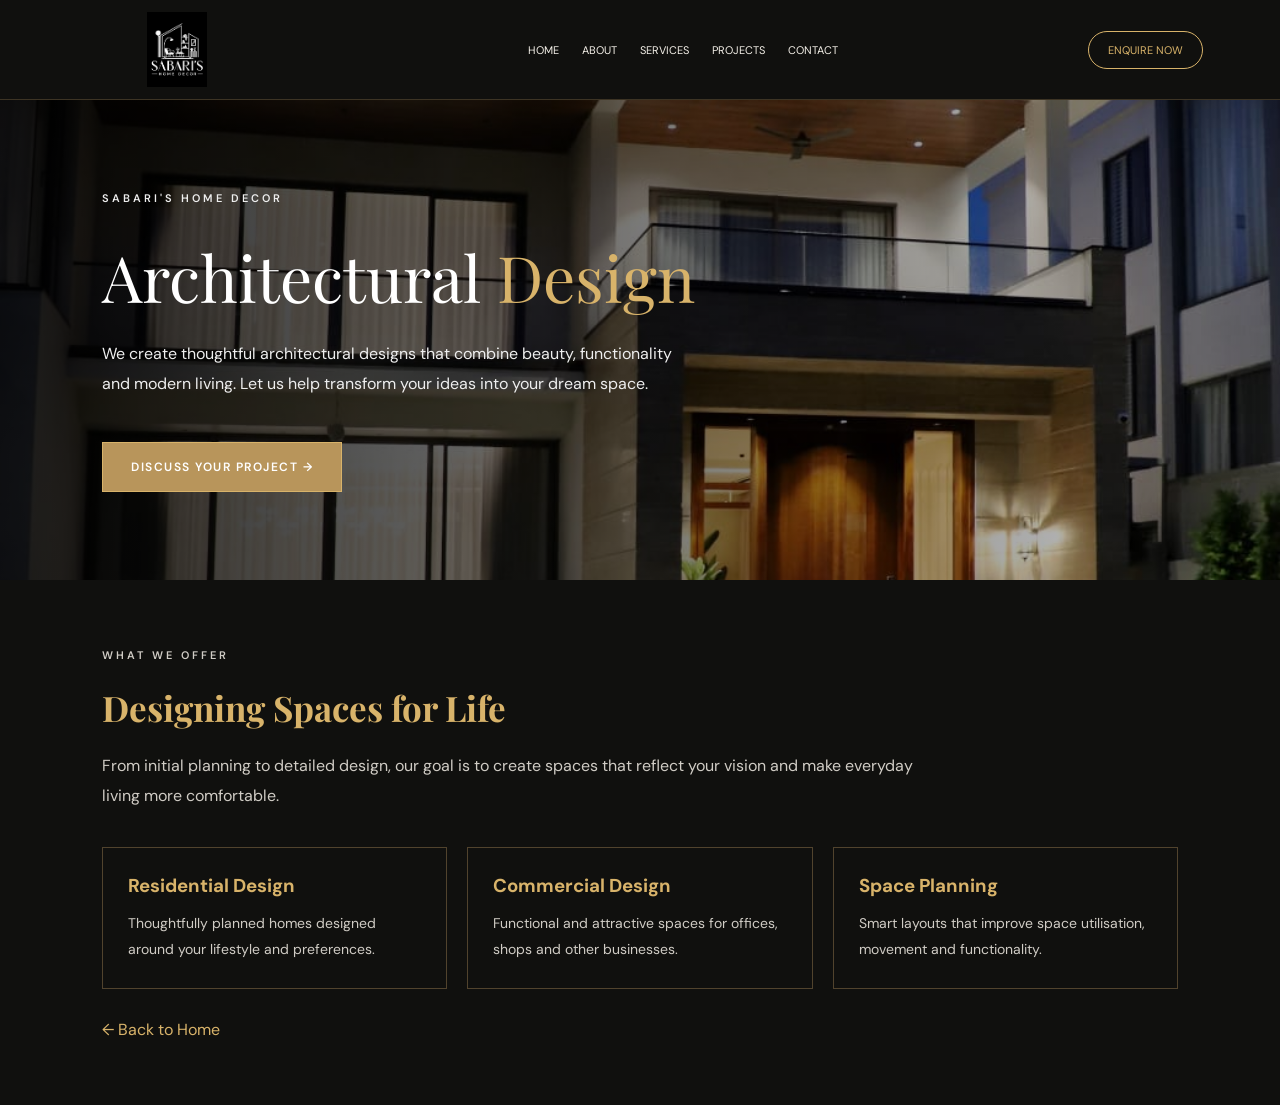
<file: architectural-design.html>
<!DOCTYPE html>
<html lang="en">
<head>
    <meta charset="UTF-8">
    <meta name="viewport" content="width=device-width, initial-scale=1.0">

    <title>Architectural Design | SABARI'S HOME DECOR</title>

    <link rel="stylesheet" href="style.css">

    <style>
        .architecture-page {
            background: #10100e;
            color: white;
            min-height: 100vh;
        }

        .architecture-hero {
            min-height: 480px;
            display: flex;
            align-items: center;
            padding: 70px 8%;

            background:
                linear-gradient(
                    90deg,
                    rgba(0,0,0,0.85),
                    rgba(0,0,0,0.2)
                ),
                url("images/hero.jpg") center / cover no-repeat;
        }

        .architecture-content {
            max-width: 600px;
        }

        .architecture-content h1 {
            font-family: 'Playfair Display', serif;
            font-size: clamp(38px, 5vw, 65px);
            font-weight: 400;
            margin: 20px 0;
        }

        .architecture-content h1 span {
            color: #d8b36a;
        }

        .architecture-content p {
            line-height: 1.9;
            color: #eee;
            margin-bottom: 25px;
        }

        .architecture-details {
            padding: 65px 8%;
        }

        .architecture-details h2 {
            color: #d8b36a;
            font-family: 'Playfair Display', serif;
            font-size: 35px;
            margin-bottom: 20px;
        }

        .architecture-details p {
            line-height: 1.9;
            color: #d0ccc5;
            max-width: 850px;
        }

        .architecture-list {
            display: grid;
            grid-template-columns: repeat(3, 1fr);
            gap: 20px;
            margin-top: 35px;
        }

        .architecture-item {
            border: 1px solid #51432d;
            padding: 25px;
        }

        .architecture-item h3 {
            color: #d8b36a;
            margin-bottom: 12px;
        }

        .architecture-item p {
            font-size: 14px;
        }

        .back-link {
            display: inline-block;
            margin-top: 30px;
            color: #d8b36a;
        }

        @media (max-width: 700px) {
            .architecture-list {
                grid-template-columns: 1fr;
            }
        }
    </style>
</head>

<body class="architecture-page">

    <header class="navbar">

        <a href="index.html" class="logo">
            <img src="images/logo.jpg"
                 alt="Sabari's Home Decor Logo">
        </a>

        <nav>
            <a href="index.html">Home</a>
            <a href="index.html#about">About</a>
            <a href="index.html#services">Services</a>
            <a href="index.html#projects">Projects</a>
            <a href="index.html#contact">Contact</a>
        </nav>

        <a href="index.html#contact" class="enquire-btn">
            Enquire Now
        </a>

    </header>

    <section class="architecture-hero">

        <div class="architecture-content">

            <p class="small-heading">
                SABARI'S HOME DECOR
            </p>

            <h1>
                Architectural <span>Design</span>
            </h1>

            <p>
                We create thoughtful architectural designs that
                combine beauty, functionality and modern living.
                Let us help transform your ideas into your dream space.
            </p>

            <a href="index.html#contact" class="gold-btn">
                DISCUSS YOUR PROJECT →
            </a>

        </div>

    </section>

    <section class="architecture-details">

        <p class="small-heading">WHAT WE OFFER</p>

        <h2>Designing Spaces for Life</h2>

        <p>
            From initial planning to detailed design, our goal is
            to create spaces that reflect your vision and make
            everyday living more comfortable.
        </p>

        <div class="architecture-list">

            <article class="architecture-item">
                <h3>Residential Design</h3>
                <p>
                    Thoughtfully planned homes designed around
                    your lifestyle and preferences.
                </p>
            </article>

            <article class="architecture-item">
                <h3>Commercial Design</h3>
                <p>
                    Functional and attractive spaces for offices,
                    shops and other businesses.
                </p>
            </article>

            <article class="architecture-item">
                <h3>Space Planning</h3>
                <p>
                    Smart layouts that improve space utilisation,
                    movement and functionality.
                </p>
            </article>

        </div>

        <a href="index.html" class="back-link">
            ← Back to Home
        </a>

    </section>

</body>
</html>
</file>
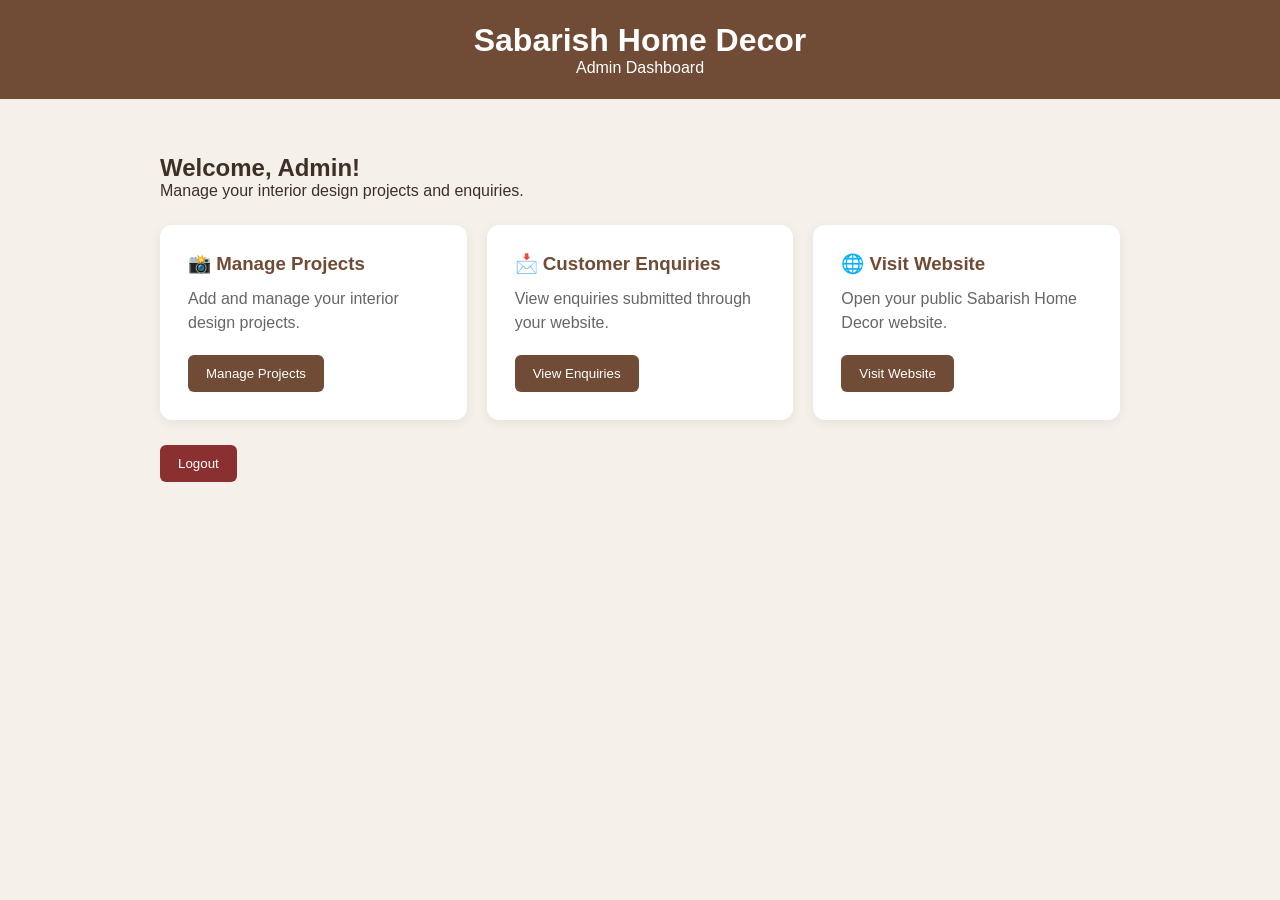
<file: admin/dashboard.html>
<!DOCTYPE html>
<html lang="en">
<head>
    <meta charset="UTF-8">
    <meta name="viewport" content="width=device-width, initial-scale=1.0">
    <title>Admin Dashboard | Sabarish Home Decor</title>

    <style>
        * {
            box-sizing: border-box;
            margin: 0;
            padding: 0;
        }

        body {
            font-family: Arial, sans-serif;
            background: #f5f0ea;
            color: #3d3027;
        }

        header {
            background: #704b35;
            color: white;
            padding: 22px;
            text-align: center;
        }

        .container {
            max-width: 1000px;
            margin: 35px auto;
            padding: 20px;
        }

        .welcome {
            margin-bottom: 25px;
        }

        .cards {
            display: grid;
            grid-template-columns: repeat(auto-fit, minmax(220px, 1fr));
            gap: 20px;
        }

        .card {
            background: white;
            padding: 28px;
            border-radius: 12px;
            box-shadow: 0 3px 12px #0001;
        }

        .card h3 {
            margin-bottom: 12px;
            color: #704b35;
        }

        .card p {
            margin-bottom: 20px;
            color: #666;
            line-height: 1.5;
        }

        button {
            background: #704b35;
            color: white;
            border: none;
            padding: 11px 18px;
            border-radius: 6px;
            cursor: pointer;
        }

        button:hover {
            background: #523522;
        }

        .logout {
            margin-top: 25px;
            background: #8b3030;
        }
    </style>
</head>

<body>

<header>
    <h1>Sabarish Home Decor</h1>
    <p>Admin Dashboard</p>
</header>

<div class="container">

    <div class="welcome">
        <h2>Welcome, Admin!</h2>
        <p>Manage your interior design projects and enquiries.</p>
    </div>

    <div class="cards">

        <div class="card">
            <h3>📸 Manage Projects</h3>
            <p>Add and manage your interior design projects.</p>
            <button onclick="openProjects()">Manage Projects</button>
        </div>

        <div class="card">
            <h3>📩 Customer Enquiries</h3>
            <p>View enquiries submitted through your website.</p>
            <button onclick="openEnquiries()">View Enquiries</button>
        </div>

        <div class="card">
            <h3>🌐 Visit Website</h3>
            <p>Open your public Sabarish Home Decor website.</p>
            <button onclick="visitWebsite()">Visit Website</button>
        </div>

    </div>

    <button class="logout" onclick="logout()">Logout</button>

</div>

<script>
    function openProjects() {
        window.location.href = "projects.html";
    }

    function openEnquiries() {
        window.location.href = "enquiries.html";
    }

    function visitWebsite() {
        window.open(
            "https://sabarishhome-decor.netlify.app/",
            "_blank"
        );
    }

    function logout() {
        window.location.href = "login.html";
    }
</script>

</body>
</html>
</file>
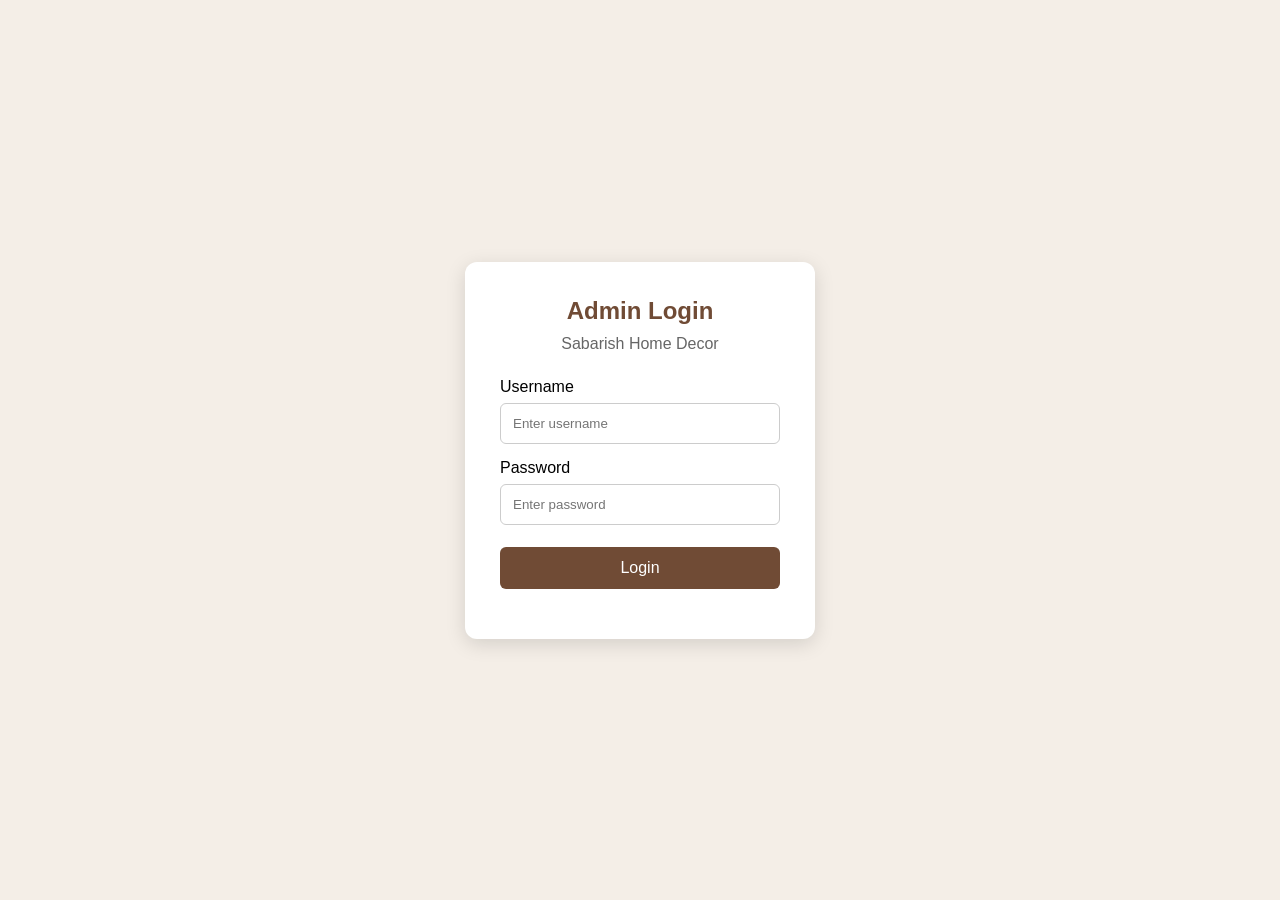
<file: admin/enquiries.html>
<!DOCTYPE html>
<html lang="en">
<head>
    <meta charset="UTF-8">
    <meta name="viewport" content="width=device-width, initial-scale=1.0">

    <title>Customer Enquiries | Sabarish Home Decor</title>

    <style>
        body {
            font-family: Arial, sans-serif;
            background: #f5f0ea;
            color: #3d3027;
            margin: 0;
        }

        header {
            background: #704b35;
            color: white;
            text-align: center;
            padding: 22px;
        }

        .container {
            max-width: 1000px;
            margin: 30px auto;
            padding: 20px;
            background: white;
            border-radius: 10px;
        }

        button {
            background: #704b35;
            color: white;
            padding: 10px 16px;
            border: none;
            border-radius: 5px;
            cursor: pointer;
            margin: 5px;
        }

        .back {
            background: #666;
        }

        #message {
            margin-top: 20px;
        }
    </style>
</head>

<body>

<header>
    <h1>Sabarish Home Decor</h1>
    <p>Customer Enquiries</p>
</header>

<div class="container">

    <h2>Customer Enquiries</h2>

    <p id="message">Loading customer enquiries...</p>

<div style="overflow-x: auto;">
    <table border="1" cellpadding="10"
           cellspacing="0"
           style="width:100%; border-collapse:collapse;">
        <thead>
            <tr>
                <th>ID</th>
                <th>Name</th>
                <th>Email</th>
                <th>Phone</th>
                <th>Service</th>
                <th>Message</th>
                <th>Actions</th>
            </tr>
        </thead>
        <tbody id="enquiryTableBody">
        </tbody>
    </table>
</div>

    <button onclick="loadEnquiries()">Refresh</button>

    <button class="back"
            onclick="window.location.href='dashboard.html'">
        Back to Dashboard
    </button>

</div>

<script>
    const API_URL =
    "https://sabarish-home-decor-backend1.onrender.com/api/contact";

    async function loadEnquiries() {
        const message = document.getElementById("message");
        const tableBody = document.getElementById("enquiryTableBody");

        message.textContent = "Loading customer enquiries...";
        tableBody.innerHTML = "";

        try {
            const username = sessionStorage.getItem("adminUsername");
const password = sessionStorage.getItem("adminPassword");

if (!username || !password) {
    alert("Please login again.");
    window.location.href = "login.html";
    return;
}

const response = await fetch(API_URL, {
    method: "GET",
    headers: {
        "Authorization": "Basic " + btoa(username + ":" + password)
    }
});
            if (!response.ok) {
                throw new Error("HTTP error: " + response.status);
            }

            const enquiries = await response.json();

            if (enquiries.length === 0) {
                message.textContent = "No customer enquiries found.";
                return;
            }

            enquiries.forEach(enquiry => {
    const row = document.createElement("tr");

    [
        enquiry.id,
        enquiry.name,
        enquiry.email,
        enquiry.phone,
        enquiry.service,
        enquiry.message
    ].forEach(value => {
        const cell = document.createElement("td");
        cell.textContent = value ?? "-";
        cell.style.padding = "10px";
        cell.style.border = "1px solid #ddd";
        row.appendChild(cell);
    });

    // Action column
    const actionCell = document.createElement("td");

    const deleteButton = document.createElement("button");
    deleteButton.textContent = "Delete";
    deleteButton.style.background = "#c0392b";

    deleteButton.onclick = async function () {
        const confirmDelete = confirm(
            "Delete enquiry ID " + enquiry.id + "?"
        );

        if (!confirmDelete) return;

        try {
            const username = sessionStorage.getItem("adminUsername");
            const password = sessionStorage.getItem("adminPassword");

            const response = await fetch(
                API_URL + "/" + enquiry.id,
                {
                    method: "DELETE",
                    headers: {
                        "Authorization": "Basic " +
                            btoa(username + ":" + password)
                    }
                }
            );

            if (!response.ok) {
                throw new Error("HTTP error: " + response.status);
            }

            alert("Enquiry deleted successfully!");
            loadEnquiries();

        } catch (error) {
            alert("Delete failed: " + error.message);
        }
    };

    actionCell.appendChild(deleteButton);
    actionCell.style.padding = "10px";
    actionCell.style.border = "1px solid #ddd";
    row.appendChild(actionCell);

    tableBody.appendChild(row);
});

            message.textContent =
                "Total enquiries: " + enquiries.length;

       } catch (error) {
    console.error("Error loading enquiries:", error);

    message.textContent =
        "Error: " + error.message;
}
    }

    loadEnquiries();
</script>

</body>
</html>
</file>
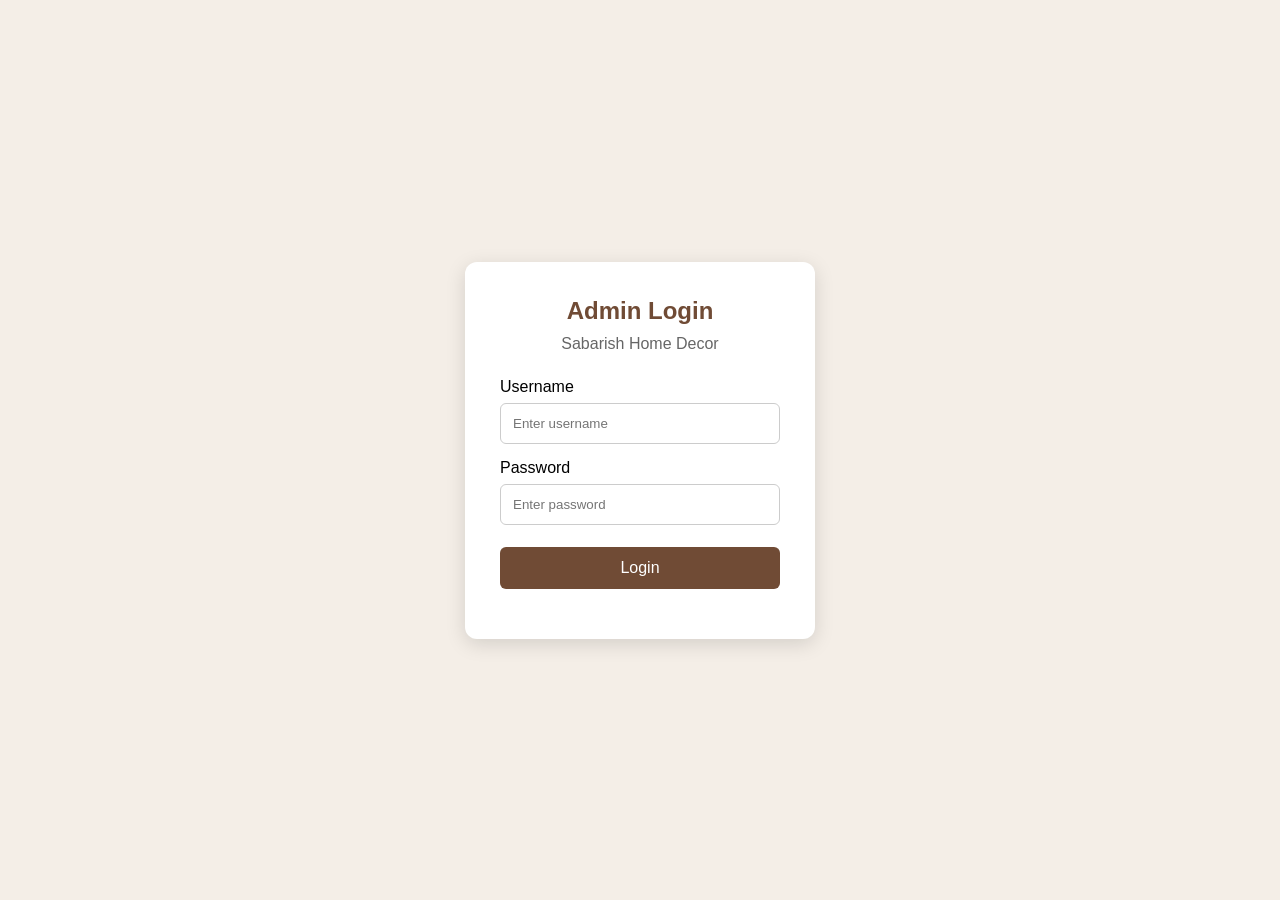
<file: admin/login.html>
<!DOCTYPE html>
<html lang="en">
<head>
    <meta charset="UTF-8">
    <meta name="viewport" content="width=device-width, initial-scale=1.0">

    <title>Admin Login | Sabarish Home Decor</title>

    <style>
        * {
            margin: 0;
            padding: 0;
            box-sizing: border-box;
        }

        body {
            font-family: Arial, sans-serif;
            min-height: 100vh;
            display: flex;
            justify-content: center;
            align-items: center;
            background: #f4eee7;
        }

        .login-box {
            width: 350px;
            max-width: 90%;
            background: white;
            padding: 35px;
            border-radius: 12px;
            box-shadow: 0 5px 20px #0002;
        }

        h2 {
            text-align: center;
            color: #704b35;
            margin-bottom: 10px;
        }

        p {
            text-align: center;
            color: #666;
            margin-bottom: 25px;
        }

        label {
            display: block;
            margin: 15px 0 7px;
        }

        input {
            width: 100%;
            padding: 12px;
            border: 1px solid #ccc;
            border-radius: 6px;
        }

        button {
            width: 100%;
            margin-top: 22px;
            padding: 12px;
            border: none;
            border-radius: 6px;
            background: #704b35;
            color: white;
            font-size: 16px;
            cursor: pointer;
        }

        button:hover {
            background: #523522;
        }

        #message {
            margin-top: 15px;
            color: #c00;
            font-size: 14px;
        }
    </style>
</head>

<body>

    <div class="login-box">
        <h2>Admin Login</h2>
        <p>Sabarish Home Decor</p>

        <form id="loginForm">
            <label for="username">Username</label>
            <input type="text" id="username"
                   placeholder="Enter username" required>

            <label for="password">Password</label>
            <input type="password" id="password"
                   placeholder="Enter password" required>

            <button type="submit">Login</button>

            <div id="message"></div>
        </form>
    </div>

    <script>
document.getElementById("loginForm").addEventListener("submit", async function(event) {
    event.preventDefault();

    const username = document.getElementById("username").value.trim();
    const password = document.getElementById("password").value;
    const message = document.getElementById("message");

    message.textContent = "Checking login...";

    try {
        const response = await fetch(
            "https://sabarish-home-decor-backend1.onrender.com/api/admin/check",
            {
                method: "GET",
                headers: {
                    "Authorization": "Basic " + btoa(username + ":" + password)
                }
            }
        );

        if (response.status === 401 || response.status === 403) {
            message.textContent = "Invalid username or password.";
            return;
        }

        if (!response.ok) {
            message.textContent = "Login failed. Please try again.";
            return;
        }

        sessionStorage.setItem("adminUsername", username);
        sessionStorage.setItem("adminPassword", password);

        message.textContent = "Login successful!";

        setTimeout(function() {
            window.location.href = "dashboard.html";
        }, 1000);

    } catch (error) {
        message.textContent = "Cannot connect to backend.";
    }
});
</script>

</body>
</html>
</file>
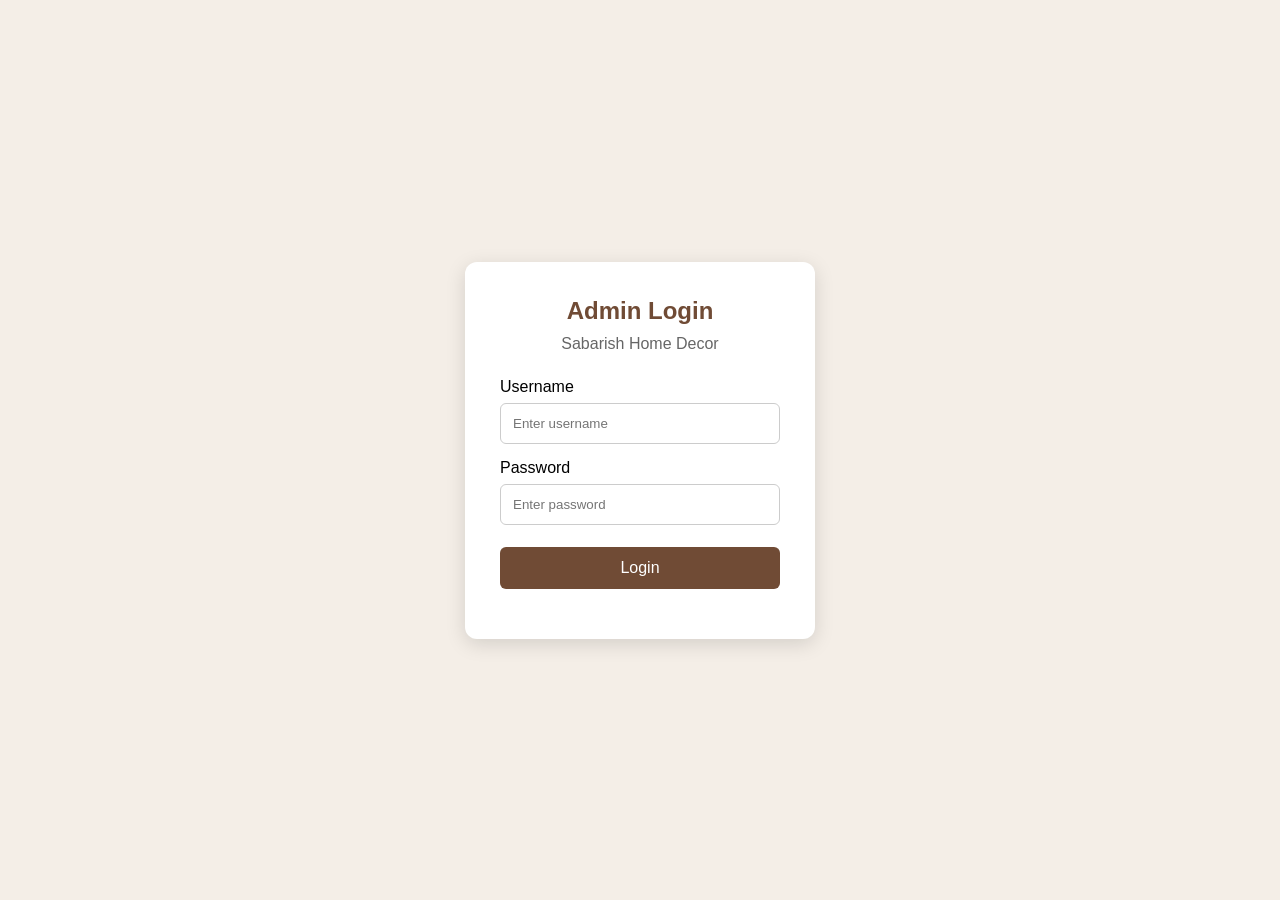
<file: admin/projects.html>
<!DOCTYPE html>
<html lang="en">
<head>
    <meta charset="UTF-8">
    <meta name="viewport" content="width=device-width, initial-scale=1.0">
    <title>Manage Projects | Sabarish Home Decor</title>

    <style>
        * {
            box-sizing: border-box;
        }

        body {
            font-family: Arial, sans-serif;
            background: #f5f0ea;
            color: #3d3027;
            margin: 0;
        }

        header {
            background: #704b35;
            color: white;
            text-align: center;
            padding: 25px;
        }

        .container {
            max-width: 750px;
            margin: 30px auto;
            padding: 20px;
        }

        .box {
            background: white;
            padding: 25px;
            border-radius: 12px;
            box-shadow: 0 3px 12px #0001;
        }

        label {
            display: block;
            margin-top: 15px;
            font-weight: bold;
        }

        input, textarea, select {
            width: 100%;
            padding: 12px;
            margin-top: 7px;
            border: 1px solid #ccc;
            border-radius: 6px;
        }

        button {
            background: #704b35;
            color: white;
            padding: 12px 18px;
            border: none;
            border-radius: 6px;
            margin-top: 18px;
            cursor: pointer;
        }

        .back {
            background: #666;
        }

        #message {
            margin-top: 15px;
        }
    </style>
</head>

<body>

<header>
    <h1>Sabarish Home Decor</h1>
    <p>Manage Projects</p>
</header>

<div class="container">
    <div class="box">
        <h2>Add New Project</h2>

        <form id="projectForm">
            <label for="title">Project Title</label>
            <input id="title" type="text" required
                   placeholder="Example: Modern Living Room">

            <label for="description">Description</label>
            <textarea id="description" rows="4" required
                      placeholder="Describe your project"></textarea>

            <label for="category">Category</label>
            <select id="category" required>
                <option value="">Select Category</option>
                <option>Residential</option>
                <option>Commercial</option>
                <option>Bedroom</option>
                <option>Living Room</option>
                <option>Kitchen</option>
            </select>

            <label for="imageUrl">Project Image URL</label>
            <input id="imageUrl" type="url" required
                   placeholder="https://example.com/image.jpg">

            <button type="submit">Add Project</button>
        </form>

        <p id="message"></p>

        <hr>

<h2>Existing Projects</h2>

<div id="projectList">
    Loading projects...
</div>

<button onclick="loadProjects()">Refresh Projects</button>
    </div>

    <button class="back" onclick="goBack()">
    Back to Dashboard
</button>
</div>

<script>
const API_URL = "https://sabarish-home-decor-backend1.onrender.com/api/projects";

let editingProjectId = null;
let authHeaders = {};

const username = sessionStorage.getItem("adminUsername");
const password = sessionStorage.getItem("adminPassword");

if (!username || !password) {
    alert("Please login again.");
    window.location.href = "login.html";
} else {
    authHeaders = {
        "Content-Type": "application/json",
        "Authorization": "Basic " + btoa(username + ":" + password)
    };
}

const form = document.getElementById("projectForm");
const message = document.getElementById("message");

form.addEventListener("submit", async function(event) {
    event.preventDefault();

    const project = {
        title: document.getElementById("title").value.trim(),
        description: document.getElementById("description").value.trim(),
        category: document.getElementById("category").value,
        imageUrl: document.getElementById("imageUrl").value.trim()
    };

    message.textContent = editingProjectId
        ? "Updating project..."
        : "Saving project...";

    try {
        const url = editingProjectId
            ? `${API_URL}/${editingProjectId}`
            : API_URL;

        const response = await fetch(url, {
            method: editingProjectId ? "PUT" : "POST",
            headers: authHeaders,
            body: JSON.stringify(project)
        });

        if (!response.ok) {
    const errorText = await response.text();
    throw new Error(
        "Request failed: " + response.status + " - " + errorText
    );
}
        message.textContent = editingProjectId
            ? "Project updated successfully!"
            : "Project added successfully!";

        editingProjectId = null;
        form.reset();
        form.querySelector('button[type="submit"]').textContent = "Add Project";
        document.querySelector(".box h2").textContent = "Add New Project";

        await loadProjects();

    } catch (error) {
        console.error(error);
        message.textContent =
            "Save failed:" +error.message;
    }
});

async function loadProjects() {
    const projectList = document.getElementById("projectList");
    projectList.textContent = "Loading projects...";

    try {
        const response = await fetch(API_URL, {
            headers: authHeaders
        });

        if (!response.ok) {
            throw new Error("Unable to load projects: " + response.status);
        }

        const projects = await response.json();
        projectList.innerHTML = "";

        if (!projects.length) {
            projectList.textContent = "No projects added yet.";
            return;
        }

        projects.forEach(project => {
            const card = document.createElement("div");
            card.style.cssText =
                "border:1px solid #ddd;padding:15px;margin:12px 0;border-radius:8px;";

            const title = document.createElement("h3");
            title.textContent = project.title || "Untitled Project";

            const description = document.createElement("p");
            description.textContent = project.description || "";

            const category = document.createElement("p");
            category.textContent = "Category: " + (project.category || "-");

            card.append(title, description, category);

            if (project.imageUrl) {
                const img = document.createElement("img");
                img.src = project.imageUrl;
                img.alt = project.title || "Project image";
                img.style.cssText = "width:200px;max-width:100%;display:block;margin-top:10px;";
                card.appendChild(img);
            }

            const editButton = document.createElement("button");
            editButton.textContent = "Edit";
            editButton.style.marginRight = "10px";
            editButton.addEventListener("click", () => editProject(project));

            const deleteButton = document.createElement("button");
            deleteButton.textContent = "Delete";
            deleteButton.style.background = "#b3261e";
            deleteButton.addEventListener("click", () => deleteProject(project.id));

            card.append(editButton, deleteButton);
            projectList.appendChild(card);
        });

    } catch (error) {
        console.error(error);
        projectList.textContent =
            "Unable to load projects. Check backend and authentication.";
    }
}

function editProject(project) {
    editingProjectId = project.id;

    document.getElementById("title").value = project.title || "";
    document.getElementById("description").value = project.description || "";
    document.getElementById("category").value = project.category || "";
    document.getElementById("imageUrl").value = project.imageUrl || "";

    document.querySelector(".box h2").textContent = "Edit Project";
    form.querySelector('button[type="submit"]').textContent = "Update Project";

    message.textContent = "Edit the details above, then click Update Project.";

    window.scrollTo({ top: 0, behavior: "smooth" });
}

async function deleteProject(id) {
    if (!confirm("Are you sure you want to delete this project?")) {
        return;
    }

    try {
        const response = await fetch(`${API_URL}/${id}`, {
            method: "DELETE",
            headers: authHeaders
        });

        if (!response.ok) {
            throw new Error("Delete failed: " + response.status);
        }

        message.textContent = "Project deleted successfully!";
        await loadProjects();

    } catch (error) {
        console.error(error);
        message.textContent =
            "Delete failed. The backend must support DELETE /api/projects/{id}.";
    }
}

function goBack() {
    window.location.href = "dashboard.html";
}

loadProjects();
</script>

</body>
</html>
</file>
<file: style.css>
@import url('https://fonts.googleapis.com/css2?family=DM+Sans:wght@400;500;600;700&family=Playfair+Display:ital,wght@0,400;0,500;0,600;1,500&display=swap');

:root {
    --black: #10100e;
    --gold: #d8b36a;
    --cream: #f5f1e9;
    --white: #ffffff;
}

* {
    margin: 0;
    padding: 0;
    box-sizing: border-box;
}

html {
    scroll-behavior: smooth;
    scroll-padding-top: 90px;
}

body {
    font-family: 'DM Sans', sans-serif;
    background: var(--cream);
    color: var(--black);
}

a {
    text-decoration: none;
    color: inherit;
}

img {
    max-width: 100%;
    display: block;
}

/* Navigation */

.navbar {
    min-height: 85px;
    padding: 12px 6%;
    background: #10100e;
    display: flex;
    align-items: center;
    justify-content: space-between;
    gap: 25px;
    position: sticky;
    top: 0;
    z-index: 1000;
    border-bottom: 1px solid #3d3424;
}

.logo img {
    width: 200px;
    height: 75px;
    object-fit: contain;
}

.navbar nav {
    display: flex;
    align-items: center;
    gap: 23px;
}

.navbar nav a {
    font-size: 11px;
    text-transform: uppercase;
    color: #f5f1e9;
    transition: color 0.3s;
}

.navbar nav a:hover {
    color: var(--gold);
}

.enquire-btn {
    border: 1px solid var(--gold);
    color: var(--gold);
    padding: 11px 19px;
    border-radius: 30px;
    font-size: 11px;
    text-transform: uppercase;
    white-space: nowrap;
}

.enquire-btn:hover {
    background: var(--gold);
    color: var(--black);
}

/* Hero */

.hero {
    min-height: 570px;

    background:
        linear-gradient(
            90deg,
            rgba(0, 0, 0, 0.75),
            rgba(0, 0, 0, 0.15)
        ),
        url("images/hero.jpg") center / cover no-repeat;

    display: flex;
    align-items: center;
    justify-content: space-between;

    padding: 70px 8%;
    color: white;
}

.hero-content {
    max-width: 570px;
}

.subtitle,
.small-heading {
    font-size: 11px;
    letter-spacing: 3px;
    color: var(--gold);
    margin-bottom: 18px;
    font-weight: 600;
}

.hero h1 {
    font-family: 'Playfair Display', serif;
    font-size: clamp(38px, 4.5vw, 66px);
    line-height: 1.15;
    font-weight: 400;
    margin-bottom: 22px;
}

.hero h1 span {
    color: var(--gold);
    font-style: italic;
}

.description {
    max-width: 420px;
    font-size: 14px;
    line-height: 1.9;
    color: #e7e3dc;
    margin-bottom: 28px;
}

.gold-btn {
    display: inline-block;
    background: var(--gold);
    color: #17140d;
    border: 1px solid var(--gold);
    padding: 15px 23px;
    font-family: inherit;
    font-size: 11px;
    font-weight: 700;
    letter-spacing: 1px;
    cursor: pointer;
    transition: 0.3s;
}

.gold-btn:hover {
    background: transparent;
    color: var(--gold);
}

.hero-caption {
    border-left: 1px solid var(--gold);
    padding-left: 20px;
    color: white;
    font-size: 12px;
    letter-spacing: 4px;
    line-height: 2;
}

/* Services */

.services {
    display: grid;
    grid-template-columns: 1.5fr repeat(5, 1fr);
    padding: 55px 6%;
    gap: 0;
    background: var(--cream);
}

.services-intro {
    padding-right: 25px;
}

.services-intro h2,
.about h2,
.projects h2,
.gallery h2,
.contact h2 {
    font-family: 'Playfair Display', serif;
    font-weight: 400;
    font-size: 31px;
    line-height: 1.3;
    margin-bottom: 15px;
}

.services-intro h2 span {
    color: #a37b35;
    font-style: italic;
}

.services-intro > p:last-child {
    font-size: 12px;
    line-height: 1.8;
    color: #555;
}

.service-card {
    text-align: center;
    padding: 15px 13px;
    border-left: 1px solid #d6cbb8;
    display: flex;
    flex-direction: column;
    align-items: center;
    justify-content: center;
}

.service-icon {
    font-size: 43px;
    color: #6f5630;
    margin-bottom: 15px;
}

.service-card h3 {
    font-family: 'Playfair Display', serif;
    font-size: 15px;
    font-weight: 500;
    margin-bottom: 13px;
}

.service-card p {
    font-size: 11px;
    color: #68635a;
    line-height: 1.7;
}

/* About */

.about {
    display: grid;
    grid-template-columns: 0.85fr 1.15fr;
    background: var(--black);
    color: white;
    min-height: 400px;
}

.about-text {
    padding: 65px 12%;
    display: flex;
    flex-direction: column;
    align-items: flex-start;
    justify-content: center;
}

.about-text > p:not(.small-heading) {
    font-size: 13px;
    line-height: 1.9;
    color: #d0ccc5;
    margin: 10px 0 25px;
}

.about-image {
    min-height: 400px;
}

.about-image img {
    width: 100%;
    height: 100%;
    min-height: 400px;
    object-fit: cover;
}

/* Projects */

.projects,
.gallery {
    padding: 75px 7%;
}

.projects h2,
.gallery h2 {
    margin-bottom: 30px;
}

.project-grid {
    display: grid;
    grid-template-columns: repeat(3, 1fr);
    gap: 25px;
}

.project-card {
    background: white;
    padding-bottom: 20px;
    transition: transform 0.3s;
}

.project-card:hover {
    transform: translateY(-5px);
}

.project-card img {
    width: 100%;
    height: 230px;
    object-fit: cover;
}

.project-card h3 {
    font-size: 12px;
    margin: 18px 15px 7px;
}

.project-card p {
    font-size: 11px;
    color: #716c64;
    margin: 0 15px;
}

/* Gallery */

.gallery {
    background: #eae4d8;
}

.gallery-grid {
    display: grid;
    grid-template-columns: repeat(3, 1fr);
    gap: 18px;
}

.gallery-grid img {
    width: 100%;
    height: 270px;
    object-fit: cover;
    transition: transform 0.4s;
}

.gallery-grid img:hover {
    transform: scale(1.02);
}

/* Contact */

.contact {
    padding: 80px 20px;
    background: var(--black);
    color: white;
    text-align: center;
}

.contact > p:not(.small-heading) {
    color: #c9c4bb;
    margin: 15px 0;
    font-size: 14px;
}

.contact form {
    max-width: 600px;
    margin: 35px auto 0;
    display: grid;
    grid-template-columns: 1fr 1fr;
    gap: 15px;
}

.contact input,
.contact select,
.contact textarea {
    width: 100%;
    padding: 15px;
    border: 1px solid #5c5140;
    background: #1b1a17;
    color: white;
    font-family: inherit;
    font-size: 13px;
    outline: none;
}

.contact input:focus,
.contact select:focus,
.contact textarea:focus {
    border-color: var(--gold);
}

.contact textarea {
    grid-column: 1 / -1;
    resize: vertical;
}

.contact form button {
    justify-self: start;
}

#formMessage {
    margin-top: 20px;
    color: var(--gold);
}

/* Footer */

.footer {
    padding: 35px 6%;
    background: #080807;
    color: #d7d1c5;
    text-align: center;
}

.footer > img {
    width: 155px;
    height: 75px;
    object-fit: contain;
    margin: 0 auto 10px;
}

.footer > p {
    font-size: 12px;
    margin-bottom: 20px;
}

.footer-links {
    display: flex;
    justify-content: center;
    flex-wrap: wrap;
    gap: 25px;
    margin: 25px 0;
}

.footer-links a {
    font-size: 12px;
}

.footer-links a:hover {
    color: var(--gold);
}

.footer .copyright {
    border-top: 1px solid #29251f;
    padding-top: 20px;
    margin: 0;
    color: #9b968e;
    font-size: 11px;
}

/* Responsive design */

@media (max-width: 1100px) {
    .navbar {
        flex-wrap: wrap;
    }

    .navbar nav {
        gap: 14px;
        flex-wrap: wrap;
    }

    .services {
        grid-template-columns: repeat(3, 1fr);
        gap: 20px 0;
    }

    .services-intro {
        grid-column: 1 / -1;
        margin-bottom: 15px;
    }
}

@media (max-width: 700px) {
    .navbar {
        justify-content: center;
        padding: 15px;
    }

    .navbar nav {
        justify-content: center;
    }

    .navbar nav a {
        font-size: 10px;
    }

    .hero {
        min-height: 520px;
        padding: 50px 7%;
        background-position: 60% center;
    }

    .hero-caption {
        display: none;
    }

    .hero h1 {
        font-size: 42px;
    }

    .services {
        grid-template-columns: repeat(2, 1fr);
        padding: 40px 5%;
    }

    .service-card {
        border-left: none;
        border-bottom: 1px solid #d6cbb8;
    }

    .about {
        grid-template-columns: 1fr;
    }

    .about-text {
        padding: 45px 8%;
    }

    .about-image,
    .about-image img {
        min-height: 280px;
    }

    .project-grid,
    .gallery-grid {
        grid-template-columns: 1fr;
    }

    .project-card img,
    .gallery-grid img {
        height: 260px;
    }

    .projects,
    .gallery {
        padding: 50px 6%;
    }

    .contact form {
        grid-template-columns: 1fr;
    }

    .contact textarea {
        grid-column: auto;
    }
}
/* Floating WhatsApp Button */
.whatsapp-float {
    position: fixed;
    bottom: 25px;
    right: 25px;
    z-index: 9999;

    display: flex;
    align-items: center;
    gap: 10px;

    background: #25D366;
    color: white;
    padding: 14px 20px;
    border-radius: 50px;

    font-size: 15px;
    font-weight: bold;
    text-decoration: none;

    box-shadow: 0 5px 20px rgba(0, 0, 0, 0.25);
    transition: 0.3s ease;
}

.whatsapp-float:hover {
    background: #128C7E;
    color: white;
    transform: translateY(-4px);
}

.whatsapp-float span {
    font-size: 22px;
}

/* Mobile Responsive */
@media (max-width: 600px) {
    .whatsapp-float {
        bottom: 15px;
        right: 15px;
        padding: 12px 16px;
        font-size: 13px;
    }
}
/* ===== PROJECTS SECTION ===== */

.projects {
    padding: 90px 8%;
    background: #f8f6f2;
    text-align: center;
}

.projects .small-heading {
    color: #b8955b;
    font-size: 13px;
    font-weight: 600;
    letter-spacing: 3px;
    margin-bottom: 15px;
}

.projects h2 {
    font-size: 42px;
    color: #222;
    margin-bottom: 45px;
}

.project-grid {
    display: grid;
    grid-template-columns: repeat(3, minmax(0, 1fr));
    gap: 30px;
    max-width: 1200px;
    margin: 0 auto;
}

.project-card {
    display: block;
    overflow: hidden;
    background: #fff;
    color: #222;
    text-align: left;
    text-decoration: none;
    border-radius: 8px;
    box-shadow: 0 5px 20px rgba(0, 0, 0, 0.06);
    transition: transform 0.3s ease, box-shadow 0.3s ease;
}

.project-card:hover {
    transform: translateY(-7px);
    box-shadow: 0 12px 30px rgba(0, 0, 0, 0.12);
}

.project-card img {
    width: 100%;
    height: 260px;
    object-fit: cover;
    display: block;
}

.project-card h3 {
    font-size: 19px;
    margin: 22px 20px 10px;
    letter-spacing: 0.5px;
}

.project-card p {
    font-size: 14px;
    line-height: 1.7;
    color: #777;
    margin: 0 20px 18px;
}

.project-card span {
    display: inline-block;
    color: #a98545;
    font-weight: 600;
    margin: 0 20px 24px;
    font-size: 14px;
}

/* Responsive design */

@media (max-width: 900px) {
    .project-grid {
        grid-template-columns: repeat(2, minmax(0, 1fr));
    }

    .projects h2 {
        font-size: 34px;
    }
}

@media (max-width: 600px) {
    .projects {
        padding: 60px 6%;
    }

    .project-grid {
        grid-template-columns: 1fr;
    }

    .project-card img {
        height: 240px;
    }

    .projects h2 {
        font-size: 30px;
    }
}
/* ===== LUXURY ABOUT PAGE ===== */

.about {
    min-height: 85vh;
    padding: 100px 8%;
    display: grid;
    grid-template-columns: 1fr 1fr;
    align-items: center;
    gap: 70px;
    background: #f8f6f2;
}

.about-text {
    max-width: 600px;
}

.about-text .small-heading {
    color: #b8955b;
    font-size: 13px;
    font-weight: 600;
    letter-spacing: 3px;
    margin-bottom: 22px;
}

.about-text h2 {
    font-size: 48px;
    line-height: 1.2;
    color: #252525;
    margin-bottom: 28px;
    font-weight: 500;
}

.about-text p:not(.small-heading) {
    font-size: 15px;
    line-height: 1.9;
    color: #666;
    margin-bottom: 18px;
}

.about-image {
    width: 100%;
    height: 520px;
    overflow: hidden;
    border-radius: 4px;
    box-shadow: 15px 15px 0 #d8c5a2;
}

.about-image img {
    width: 100%;
    height: 100%;
    object-fit: cover;
    display: block;
    transition: transform 0.5s ease;
}

.about-image:hover img {
    transform: scale(1.04);
}

.gold-btn {
    display: inline-block;
    margin-top: 18px;
    padding: 16px 28px;
    background: #b8955b;
    color: #fff;
    text-decoration: none;
    font-size: 12px;
    font-weight: 600;
    letter-spacing: 1.5px;
    transition: 0.3s ease;
}

.gold-btn:hover {
    background: #252525;
    transform: translateY(-3px);
}

/* ABOUT PAGE FOOTER */

.footer {
    padding: 28px 8%;
    background: #202020;
    color: #fff;
    display: flex;
    justify-content: space-between;
    align-items: center;
}

.footer p {
    letter-spacing: 2px;
    font-size: 13px;
}

.footer a {
    color: #d8c5a2;
    text-decoration: none;
}

/* MOBILE RESPONSIVE */

@media (max-width: 900px) {
    .about {
        grid-template-columns: 1fr;
        gap: 40px;
        padding: 65px 7%;
    }

    .about-text h2 {
        font-size: 38px;
    }

    .about-image {
        height: 400px;
    }
}

@media (max-width: 600px) {
    .about {
        padding: 45px 6%;
    }

    .about-text h2 {
        font-size: 32px;
    }

    .about-image {
        height: 300px;
        box-shadow: 8px 8px 0 #d8c5a2;
    }

    .footer {
        flex-direction: column;
        gap: 15px;
        text-align: center;
    }
}
</file>
